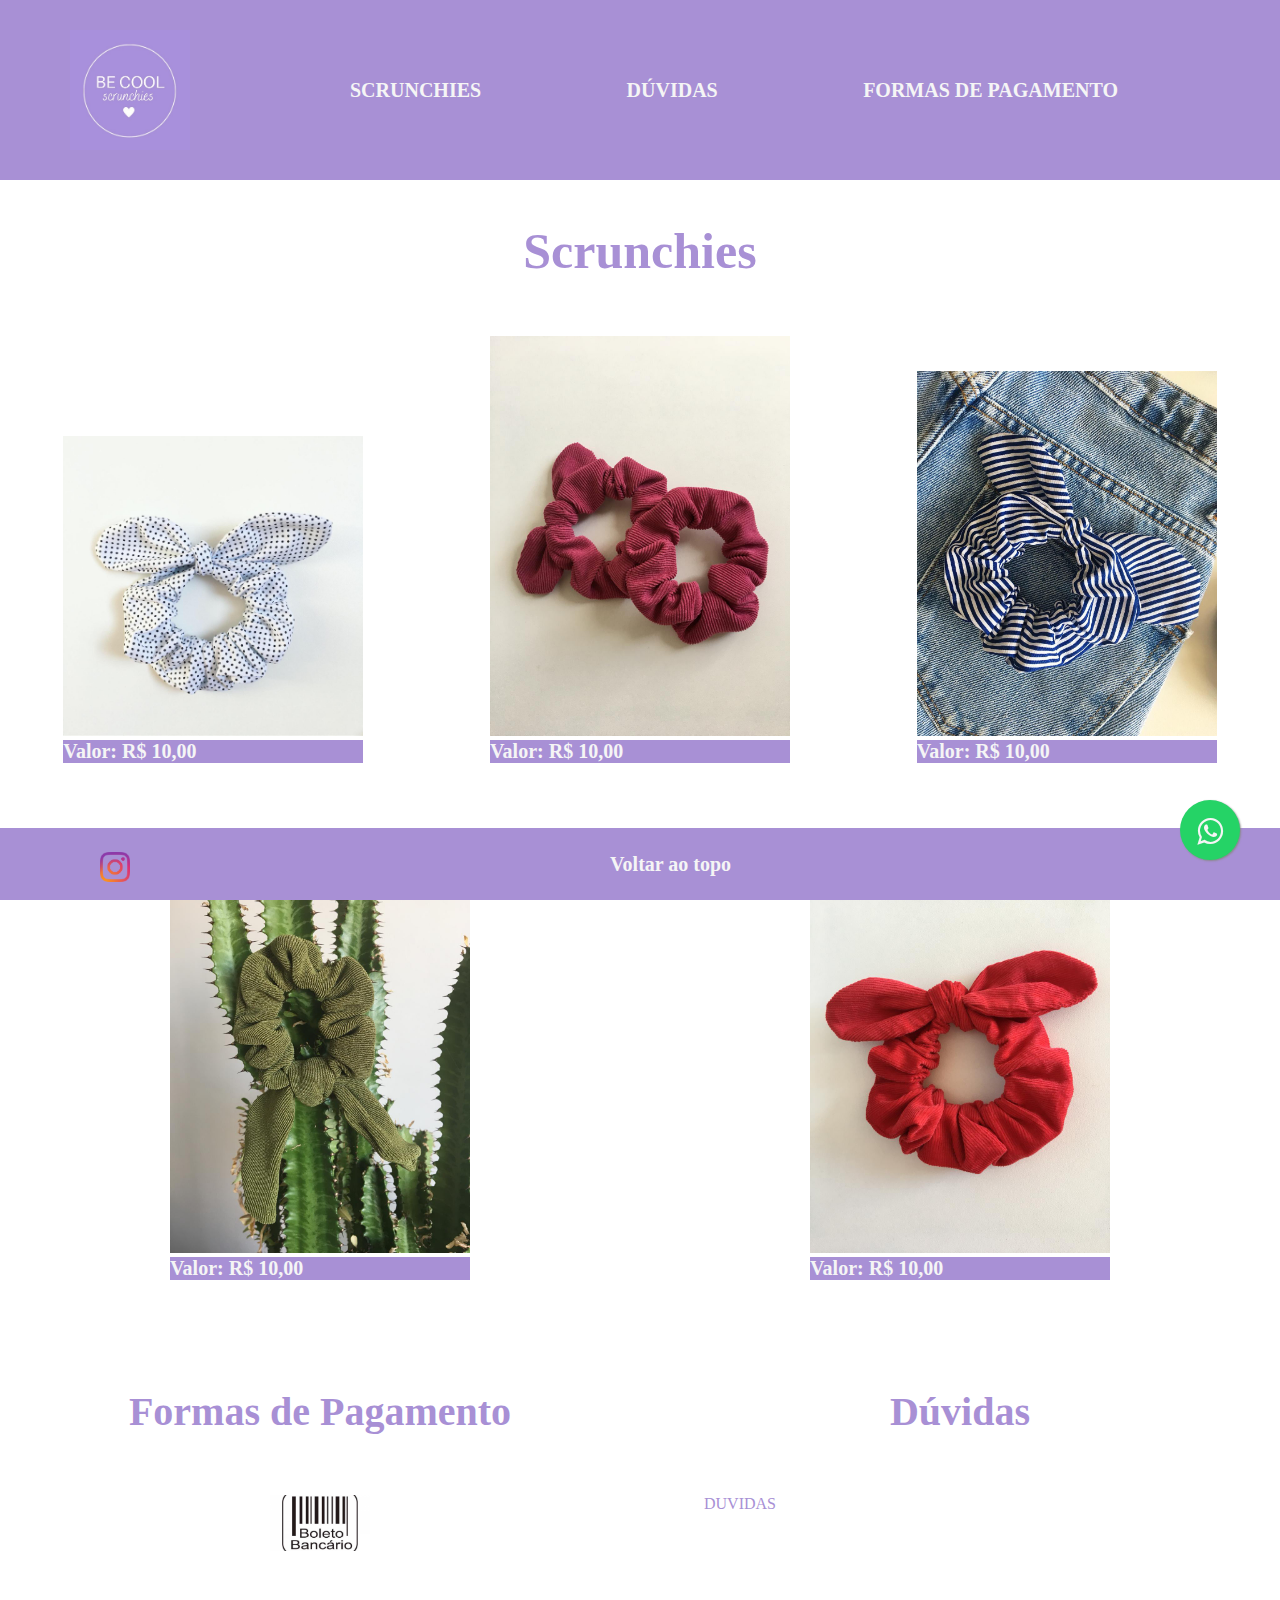
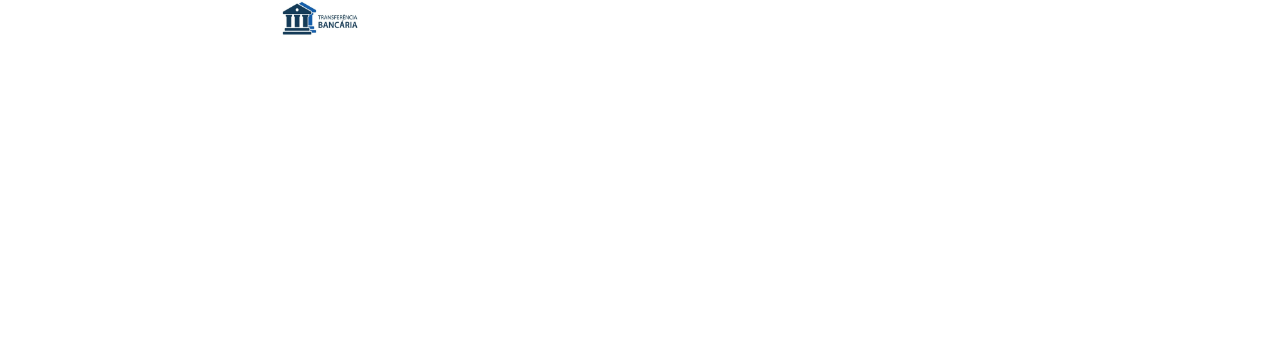
<file: becoolscrunchies/index.html>
<!DOCTYPE html>
<html lang="en">

<head>
    <meta charset="UTF-8">
    <meta name="viewport" content="width=device-width, initial-scale=1.0">
    <title>Be Cool Scrunchies</title>
    <link href="style.css" rel="stylesheet" type="text/css">
    <link rel="shortcut icon" href="images/icone.png">
</head>

<body>
    <header id="topo">
        <img class="icone" src="images/icone.png">
        <ul class="menu">
            <li><a href="#produtos">SCRUNCHIES</a></li>
            <li><a href="#duvidas">DÚVIDAS</a></li>
            <li><a href="#pagamento">FORMAS DE PAGAMENTO</a></li>
        </ul>
    </header>
    <h2 class="titulos" id="produtos">Scrunchies</h2>
    <section class="section-product">
        <div class="div-product">
            <img class="image-product" src="images/bolinha.jpeg">
            <p class="tarja">Valor: R$ 10,00</p>
        </div>
        <div class="div-product">
            <img class="image-product" src="images/lilas.jpeg">
            <p class="tarja">Valor: R$ 10,00</p>
        </div>
        <div class="div-product">
            <img class="image-product" src="images/listrado.jpeg">
            <p class="tarja">Valor: R$ 10,00</p>
        </div>
        <div class="div-product">
            <img class="image-product" src="images/verde.jpeg">
            <p class="tarja">Valor: R$ 10,00</p>
        </div>
        <div class="div-product">   
            <img class="image-product" src="images/vermelho.jpeg">
            <p class="tarja">Valor: R$ 10,00</p>
        </div>
    </section>
    <div class="container">
        <section class="container-pagamento">
            <h2 class="titulos2" id="pagamento">Formas de Pagamento</h2>
            <img class="image-pay" src="images/boleto_bancario.jpg">
            <img class="image-pay" src="images/transferencia-bancaria.jpeg">
        </section>
        <section class="container-duvidas">
            <h2 class="titulos2" id="duvidas">Dúvidas</h2>
            <p>DUVIDAS</p>
        </section>
    </div>
    <footer>
        <a href="https://www.instagram.com/becoolscrunchies/" target="_blank"><img class="image-contato" src="images/instagram.png"></a>
        <link rel="stylesheet" href="https://maxcdn.bootstrapcdn.com/font-awesome/4.5.0/css/font-awesome.min.css">
        <a class="whats" href="https://wa.me/5531992707729" target="_blank">
        <i style="margin-top:16px" class="fa fa-whatsapp"></i>
        </a>
        <a class="contato" id="contato" href="#topo">Voltar ao topo</a>
    </footer>
</body>

</html>
</file>
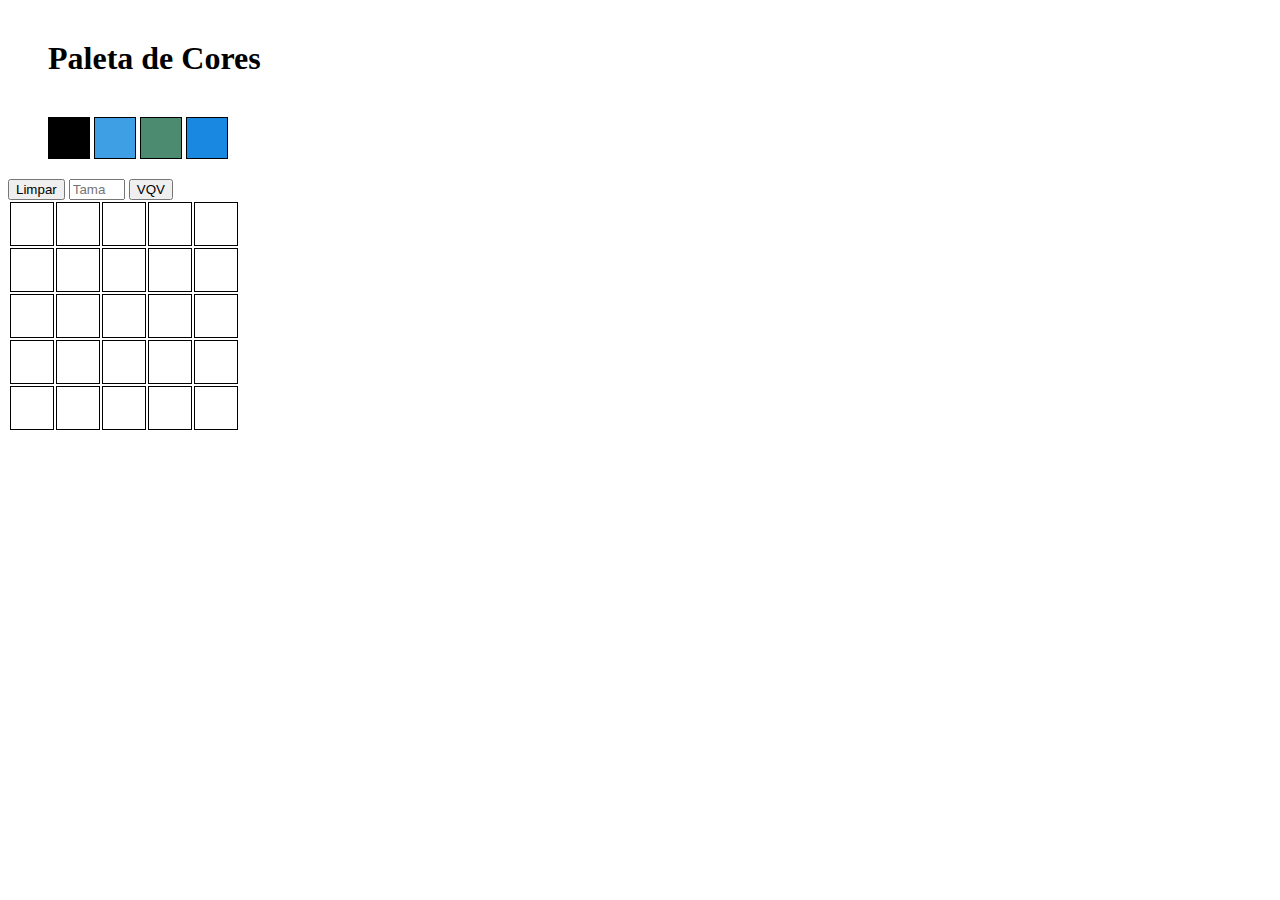
<file: make-me-an-artist/index.html>
<!DOCTYPE html>
<html lang="pt-BR">
  <head>
    <meta charset="UTF-8">
    <meta name="viewport" content="width=device-width, initial-scale=1.0">
    <title>Paleta de Cores</title>
    <link href="style.css" rel="stylesheet" type="text/css"/>
  </head>
  <body>
    <h1 id="title">Paleta de Cores</h1>
    <ul id="color-palette" class="color-palette">
      <li class="color selected" style="background-color: black"></li>
      <li class="color"></li>
      <li class="color"></li>
      <li class="color"></li>
    </ul>
    <div class="btn">
      <button type="button" id="clear-board">Limpar</button>
      <input type="number" id="board-size" placeholder="Tamanho do quadro de Pixels" min="1" max="99"/>
      <button type="button" id="generate-board" onclick="createPixels()">VQV</button>
    </div>
    <table id="pixel-board" class="pixel-board"></table>
  </body>
  <script src="script.js"></script>
</html>
</file>
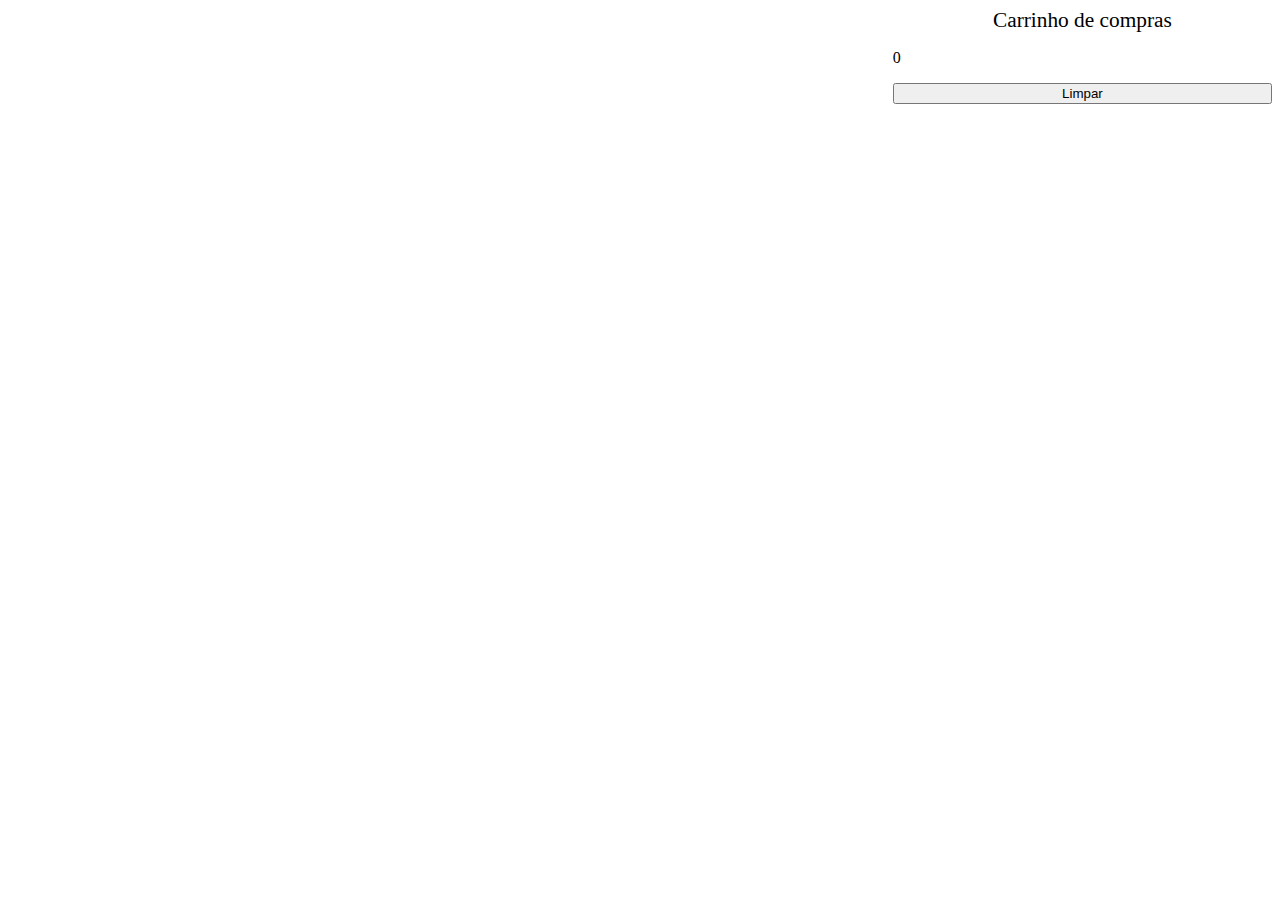
<file: shopping-cart/index.html>
<!DOCTYPE html>
<html lang="en">
  <head>
    <meta charset="UTF-8" />
    <meta name="viewport" content="width=device-width, initial-scale=1.0" />
    <meta http-equiv="X-UA-Compatible" content="ie=edge" />
    <title>Document</title>
    <link rel="stylesheet" href="style.css" />
    <script src="script.js"></script>
  </head>

  <body>
    <section class="container">
      <section class="items"></section>
      <section class="cart">
        <span class="cart__title">Carrinho de compras</span>
        <p class="total-price">0</p>
        <button class="empty-cart">Limpar</button>
        <ol class="cart__items"></ol>
      </section>
    </section>
  </body>
</html>
</file>
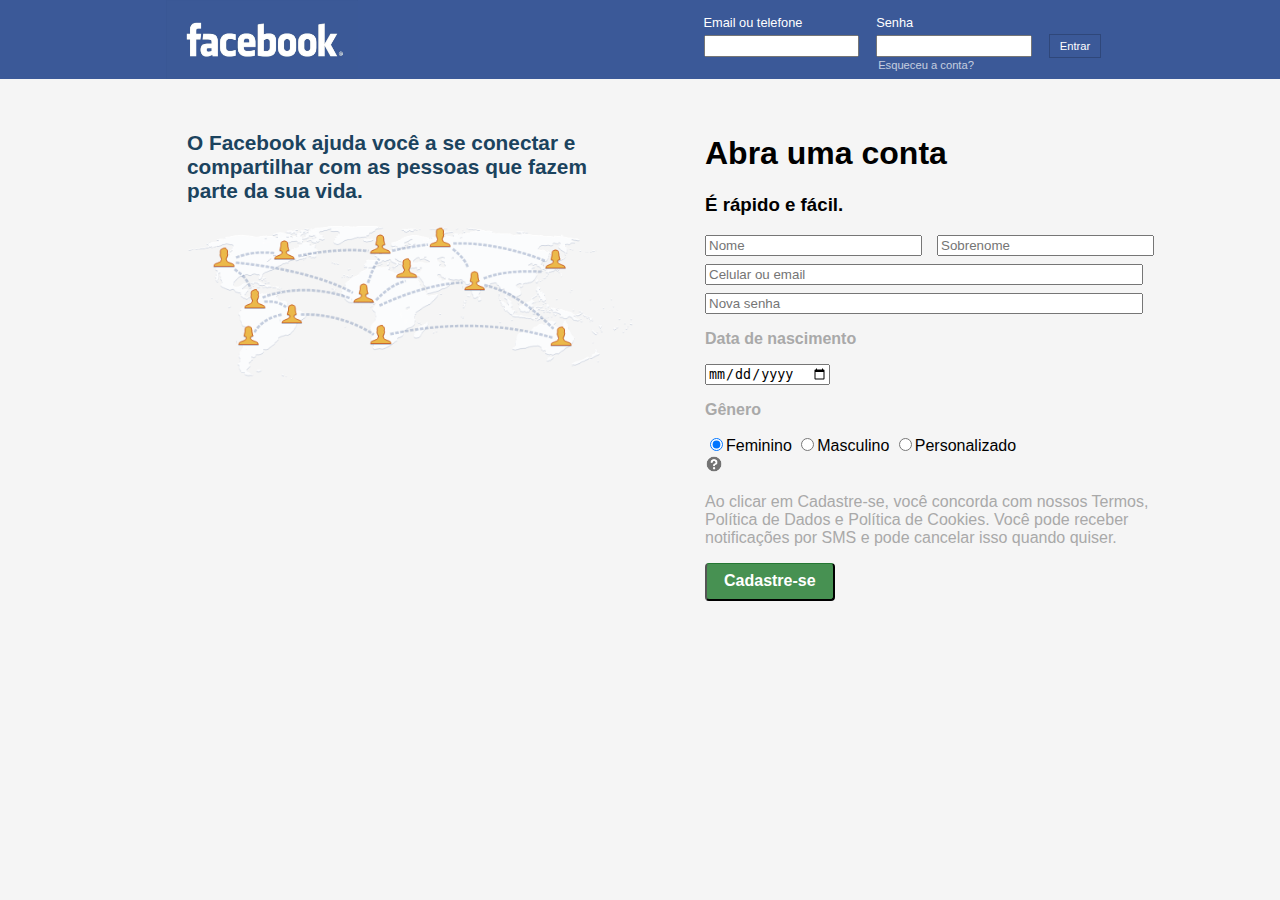
<file: signup-facebook/index.html>
<!DOCTYPE html>
<html lang="pt-br">

<head>
  <meta charset="UTF-8">
  <meta name="viewport" content="width=device-width, initial-scale=1.0">
  <link rel="stylesheet" href="style.css" type="text/css" />
  <title>Projeto do Facebook</title>
</head>

<body>
  <header class="top-bar">
    <img src="imagens/facebookLogo.png" class="facebook-logo" alt="Logo Facebook" />
    <section>
      <div class="esquerda">
        <label class="user-email-phone-label" id="user-email-phone-label">Email ou telefone</label><input
          id="user-email-phone" type="text" class="user-email-phone">
      </div>
      <div class="direita">
        <label class="user-email-phone-label" id="user-email-phone-label">Senha</label><input id="user-password"
          type="password" class="user-email-phone">
        <p class="recovery">Esqueceu a conta?</p>
      </div>
      <div class="btn">
        <button id="button-login" class="button">Entrar</button>
      </div>
    </section>
  </header>
  <section class="middle">
    <div class="div-esquerda">
      <h2>O Facebook ajuda você a se conectar e compartilhar com as pessoas que fazem parte da sua vida.</h2>
      <img src="imagens/networking.png" alt="pessoas se conectando" id="facebook-networking" class="facebook-networking"/>
    </div>
    <div class="div-direita">
      <h1>Abra uma conta</h1>
      <h3>É rápido e fácil.</h3>
      <form>
        <div class="form-row">
          <input size="24" type="text" placeholder="Nome" class="nome">
          <input size="24" type="text" placeholder="Sobrenome">
        </div>
        <input class="email-senha" type="text" placeholder="Celular ou email">
        <input class="email-senha" type="password" placeholder="Nova senha">
        <p><strong>Data de nascimento</strong></p>
        <input class="genero" type="date" placeholder="dd/mm/aaaa">

        <p><strong>Gênero</strong></p>
        <input checked type="radio" id="Feminino" name="Genero" value="Feminino" class="genero"><label class="genero" for="Feminino">Feminino</label>
        <input type="radio" id="Masculino" name="Genero" value="Masculino" class="genero"><label class="genero" for="Masculino">Masculino</label>
        <input type="radio" id="Personalizado" name="Genero" value="Personalizado" class="genero"><label class="genero" for="Personalizado">Personalizado</label>
      </form>
      <img class="interrogacao" src="imagens/download" alt="O que isso serve?" />
      <p>Ao clicar em Cadastre-se, você concorda com nossos Termos, Política de Dados e <em></em>Política de Cookies.</em> Você pode receber notificações por SMS e pode cancelar isso quando quiser.</p>

      <button id="facebook-register" type="submit" class="btn-submit" ><strong>Cadastre-se</strong></button>
    </div>

  </section>
  <script src="script.js"></script>
</body>
</html>
</file>
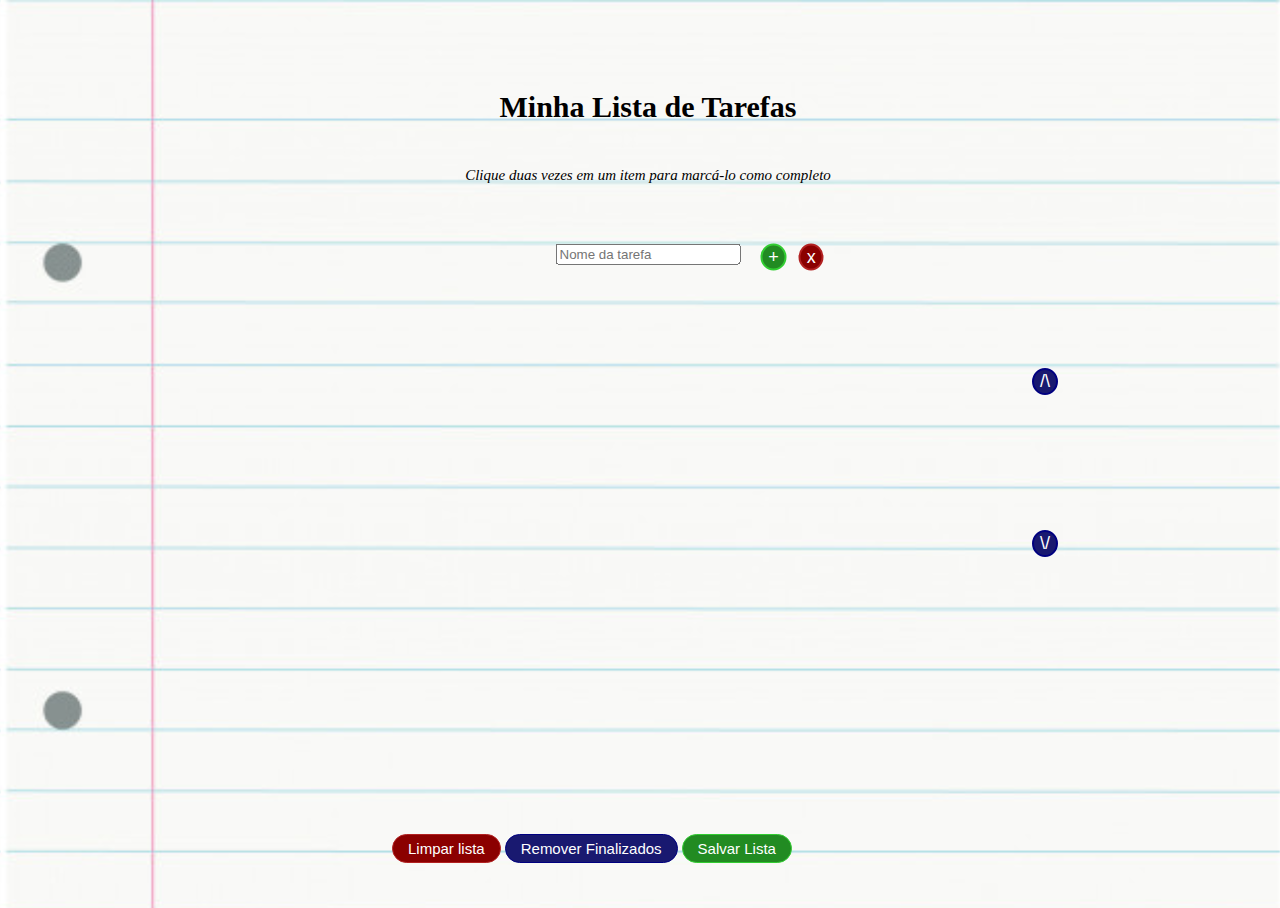
<file: todo-list/index.html>
<!DOCTYPE html>
<html lang="pt-BR">
  <head>
    <meta charset="UTF-8">
    <meta name="viewport" content="width=device-width, initial-scale=1.0">
    <title>Minha Lista de Tarefas</title>
    <link href="style.css" rel="stylesheet" type="text/css">
  </head>
  <body>
    <header>
      <h1><strong>Minha Lista de Tarefas</strong></h1>
      <p id="funcionamento"><em>Clique duas vezes em um item para marcá-lo como completo</em></p>
    </header>
    <section class="input">
      <input type="text" id="texto-tarefa" placeholder="Nome da tarefa">
      <button class="criar-tarefa" id="criar-tarefa">+</button>
      <button class="remover-selecionado" id="remover-selecionado">x</button>
    </section>
    <section class="lista">
      <ol id="lista-tarefas"></ol>
    </section>
    <section class="setas">
      <button class="seta-cima" id="mover-cima" onclick="moveUp()">/\</button>
      <button class="seta-baixo" id="mover-baixo" onclick="moveDown()">\/</button>
    </section>
    <section class="botoes-limpar">
      <button class="apaga-tudo" id="apaga-tudo">Limpar lista</button>
      <button class="remover-finalizados" id="remover-finalizados">Remover Finalizados</button>
      <button class="salvar-tarefas" id="salvar-tarefas">Salvar Lista</button>
    </section>
  </body>
<script src="script.js"></script>
</html>
</file>
<file: becoolscrunchies/style.css>
html {
	height: 100%;
	width: 100%;
}

body {
	border: 0;
	height: 100%;
	margin: 0;
	padding: 0;
	width: 100%;
}

.icone {
	width: 120px;
	margin-left: 70px;
}

header {
	background-color: #a890d5;
	display: flex;
	height: 20%;
	width: 100%;
	align-items: center;
}

ul {
	list-style-type: none;
	height: 100%;
}

li {
	font-size: 20px;
	font-family: century;
	font-weight: bold;
}

.menu {
	align-items: center;
	display: flex;
	margin-left: 120px;
	justify-content: space-between;
	width: 60%;
}

a:link {
	text-decoration: none;
	color: whitesmoke;
}

a:visited {
	color: whitesmoke;
}

.titulos {
	color: #a890d5;
	font-weight: bold;
	text-align: center;
	font-size: 50px;
}

.titulos2 {
	color: #a890d5;
	font-weight: bold;
	margin-bottom: 60px;
	text-align: center;
	font-size: 40px;
	font-family: century;
}

.image-product {
	max-width: 300px;
}

.div-product {
	color: #a890d5;
	margin-bottom: 60px;
	padding: 15px;
}

.text-duvidas {
	color: #a890d5;
}

.section-product {
	align-items: baseline;
	display: flex;
	flex-wrap: wrap;
	justify-content: space-around;
}

p {
	border: 0;
	padding: 0;
	margin: 0;
}

.image-pay {
	margin-bottom: 50px;
    width: 100px;
}

footer {
	align-items: center;
    background-color: #a890d5;
	bottom: 0;
	color: whitesmoke;
	display: flex;
	height: 8%;
	position: fixed;
	right: 0;
    width: 100%;
}

.container {
	display: flex;
	height: 600px;
	justify-content: space-around;
	margin-bottom: 100px;
	width: 100%;
}

.container-pagamento {
	align-items: center;
	display: flex;
	flex-direction: column;
	width: 40%;
}

.container-duvidas {
	color: #a890d5;
	width: 40%;
}

.contato {
	font-size: 20px;
	font-weight: bold;
	margin-left: 400px;
	margin-top: 0;
	text-align: center;
}

.image-contato {
	width: 30px;
	margin-left: 100px;
	margin-right: 80px;
	margin-top: 10px;
}

.tarja {
	background-color: #a890d5;
	color: whitesmoke;
	font-size: 20px;
	font-weight: bold;
}

.whats {
	position:fixed;
	width:60px;
	height:60px;
	bottom:40px;
	right:40px;
	background-color:#25d366;
	color:#FFF;
	border-radius:50px;
	text-align:center;
	font-size:30px;
	box-shadow: 1px 1px 2px #888;
    z-index:1000;
}

@media only screen and (min-width: 602px) and (max-width: 1000px) {
	header {
		justify-content: space-around;
		color: whitesmoke;
	}

	ul {
		display: flex;
		flex-direction: column;
		justify-content: space-around;
	}

	.icone {
		margin-left: 100px;
		width: 120px;
	}

	.menu {
		margin-left: 0;
		justify-content: center;
	}

	.container {
		flex-direction: column;
		align-items: center;
	}

	li {
		margin-top: 25px;
		margin-left: 0;
	}

	.contato {
		margin-left: 180px;
	}

}

@media only screen and (max-width: 601px) {
	header {
		justify-content: space-around;
		color: whitesmoke;
	}

	ul {
		display: flex;
		flex-direction: column;
		justify-content: space-around;
	}

	.icone {
		margin-left: 0px;
		width: 100px;
	}

	.menu {
		margin-left: 0px;
		justify-content: center;
		width: auto;
	}

	.container {
		flex-direction: column;
		align-items: center;
	}

	ul {
		margin-right: 60px;
		margin-top: 35px;
	}

	li {
		font-size: 12px;
		margin-left: 0;
		margin-bottom: 20px;
	}

	.contato {
		margin-left: 0px;
		font-size: 20px;
	}

	.image-contato {
		margin-left: 40px;
	}

}
</file>
<file: make-me-an-artist/style.css>
h1 {
  margin: 40px;
}

.color {
  border: black solid 1px;
  display: inline-block;
  height: 40px;
  width: 40px;
}

.pixel {
  border: black solid 1px;
  height: 40px;
  width: 40px;
}
</file>
<file: shopping-cart/style.css>
.top-bar {
  align-items: center;
  display: flex;
  height: 100px;
  justify-content: space-around;
  margin-bottom: 10px;
  width: 100%;
}

.top-bar .input-name-group {
  align-items: flex-start;
  display: flex;
}

.top-bar .input-terms-group {
  align-items: flex-start;
  display: flex;
}

.container {
  display: flex;
  justify-content: space-around;
  width: 100%;
}

.items {
  display: flex;
  flex-basis: 70%;
  flex-wrap: wrap;
  justify-content: center;
}

.item {
  border: 2px solid blue;
  border-radius: 5px;
  box-sizing: border-box;
  display: flex;
  flex-direction: column;
  height: auto;
  margin: 5px;
  width: 200px;
}

.item .item__sku {
  display: none;
}

.item .item__title {
  flex-grow: 1;
  padding: 10px;
  text-align: center;
}

.item .item__image {
  width: 100%;
}

.item .item__add {
  background-color: green;
  border: 0;
  cursor: pointer;
  margin: 0;
  padding: 5px;
}

.cart {
  display: flex;
  flex-basis: 30%;
  flex-flow: column wrap;
}

.cart .cart__title {
  flex-basis: 1;
  font-size: 16pt;
  text-align: center;
}
</file>
<file: signup-facebook/style.css>
body {
  background-color: whitesmoke;
  font-family: Arial, Helvetica, sans-serif;
  height: 100%;
  margin: 0;
  padding: 0;
  width: 100%;
}

.top-bar {
  background-color: #3b5998;
  display: flex;
  height: 80%;
  justify-content: space-around;
  width: 100%;
}

header section {
  display: flex;
  justify-content: space-around;
  max-height: 100%;
  max-width: 50%;
}

.esquerda {
  display: flex;
  flex-direction: column;
  width: 35%;
}

.direita {
  display: flex;
  flex-direction: column;
  width: 35%;
}

.btn {
  align-self: center;
}

.button {
  background-color: #3b5998;
  border: 1px solid #2f477a;
  color: white;
  cursor: pointer;
  font-family: Helvetica, Arial, sans-serif;
  font-size: 0.7em;
  margin-top: 12px;
  padding: 5px 10px;
  text-decoration: none;
  vertical-align: middle;
  width: 100%;
}

.button:hover {
  background: #192e57;
  border-top-color: #192e57;
  color: #ccc;
}

.button:active {
  background: #1b435e;
  border-top-color: #1b435e;
}

.facebook-logo {
  width: 15%;
}

.user-email-phone {
  height: 20%;
  margin-top: 12px;
  width: 100%;
}

.user-email-phone-label {
  color: white;
  font-size: 0.8em;
  margin-top: 15px;
  max-height: 10%;
  width: 100%;
}

.recovery {
  color: white;
  cursor: pointer;
  font-size: 0.7em;
  margin: 2px;
  opacity: 0.7;
}

.middle {
  display: flex;
  justify-content: center;
  width: 100%;
}

.div-esquerda {
  color: #1b435e;
  height: 100%;
  margin-left: 60px;
  padding: 35px;
  width: 35%;
}

h2 {
  font-size: 1.3em;
}

.div-direita {
  height: 100%;
  padding: 35px;
  width: 35%;
}

.facebook-networking {
  height: 50%;
  max-width: 100%;
}

.form-row {
  display: flex;
  width: 100%;
}

.email-senha {
  margin-top: 8px;
  width: 96%;
}

p {
  color: darkgrey;
}

.interrogacao {
  cursor: pointer;
  width: 4%;
}

em {
  color: blue;
}

.btn-submit {
  background: #479152;
  border-radius: 4px;
  border-top: 1px solid #257833;
  color: white;
  cursor: pointer;
  font-family: Helvetica, Arial, sans-serif;
  font-size: 1em;
  padding: 8.5px 17px;
  text-decoration: none;
  vertical-align: middle;
}

.btn-submit:hover {
  background: #277d35;
  border-top-color: #277d35;
  color: white;
}

.btn-submit:active {
  background: #257833;
  border-top-color: #257833;
}

.nome {
  margin-right: 15px;
}

.genero {
  cursor: pointer;
}
</file>
<file: todo-list/style.css>
body {
  background-image: url("images/fundo-de-folha-de-caderno-alinhado_42852-15.jpg");
  background-size: cover;
  height: 100%;
  position: absolute;
  width: 100%;
}

h1 {
  font-size: 30px;
  position: absolute;
  right: 50%;
  top: 5%;
  transform: translate(50% , 50%);
}

p {
  font-size: 15px;
  position: absolute;
  right: 50%;
  top: 15%;
  transform: translate(50% , 50%);
}

.input {
  position: absolute;
  right: 50%;
  top: 25%;
  transform: translate(50% , 50%);
}

.lista {
  height: 50%;
  position: absolute;
  right: 60%;
  top: 10%;
  transform: translate(50% , 50%);
  width: 50%;
}

ol {
  height: 100%;
  position: absolute;
  width: 100%;
}

li {
  margin: 5px;
}

.setas {
  height: 30%;
  position: absolute;
  right: 20%;
  top: 40%;
}

.seta-cima {
  background-color: midnightblue;
  border: 2px solid navy;
  border-radius: 50%;
  color: white;
  font-size: 18px;
  position: absolute;
}

.seta-baixo {
  background-color: midnightblue;
  border: 2px solid navy;
	border-radius: 50%;
  color: white;
  font-size: 18px;
  position: absolute;
  top: 60%;
}

.botoes-limpar {
  bottom: 5%;
  left: 30%;
  position: absolute;
}

.criar-tarefa {
  background-color: forestgreen;
  border: 2px solid limegreen;
	border-radius: 50%;
  color: white;
  font-size: 18px;
  position: absolute;
  right: -25%;
}

.remover-selecionado {
  background-color: darkred;
  border: 2px solid firebrick;
	border-radius: 50%;
  color: white;
  font-size: 18px;
  position: absolute;
  right: -45%;
}

.apaga-tudo {
  background-color: darkred;
  border: 1px solid firebrick;
	border-radius: 20px;
	color: white;
	font-size: 15px;
	padding: 5px 15px;
}

.remover-finalizados {
  background-color: midnightblue;
  border: 1px solid navy;
	border-radius: 20px;
	color: white;
	font-size: 15px;
	padding: 5px 15px;
}

.salvar-tarefas {
  background-color: forestgreen;
  border: 1px solid limegreen;
	border-radius: 20px;
	color: white;
	font-size: 15px;
	padding: 5px 15px;
}

button , .item-lista {
  cursor: pointer;
}

.selected {
  background-color: gray;
}

.completed {
  text-decoration: line-through;
}
</file>
